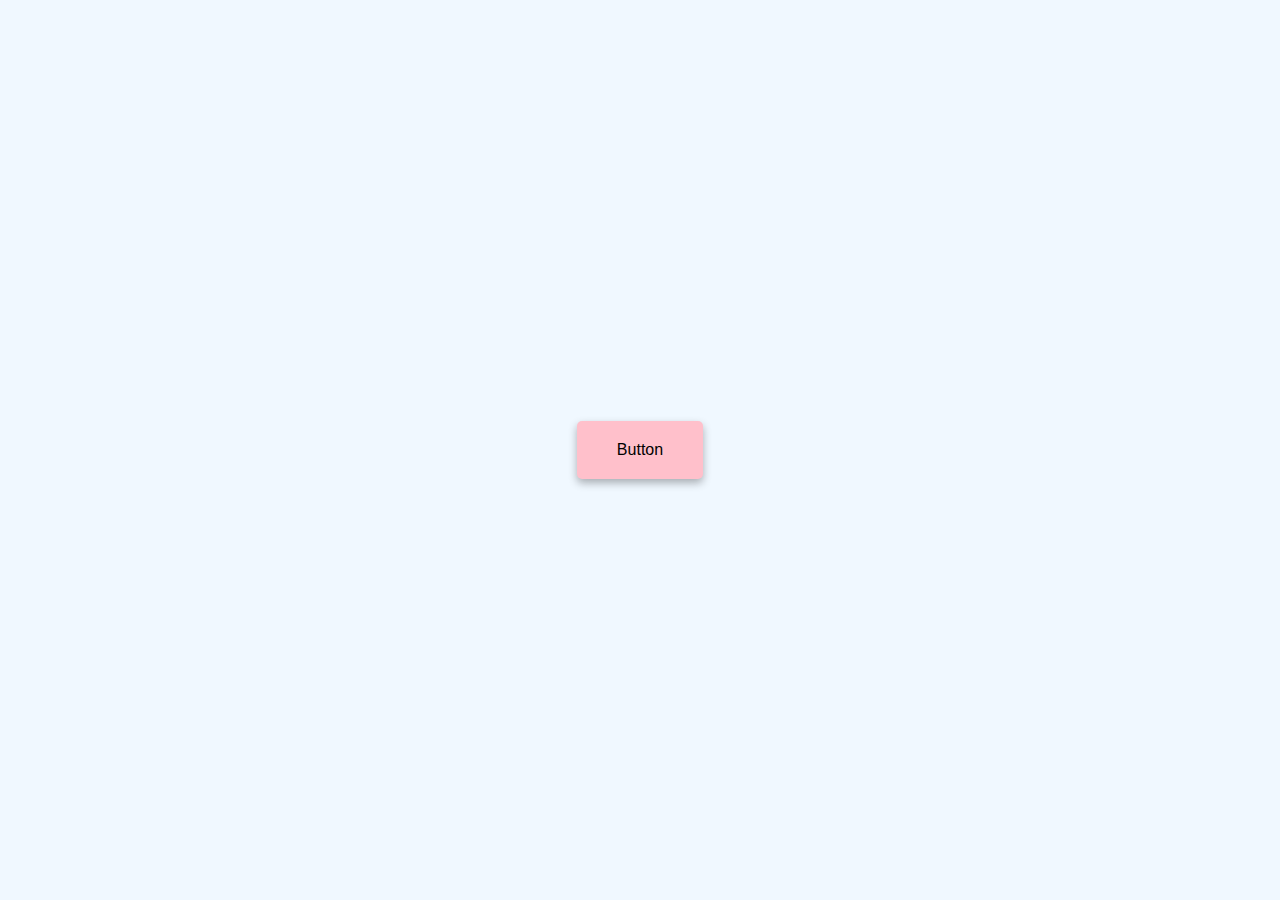
<file: button_ripple/index.html>
<!DOCTYPE html>
<html lang="en">
<head>
    <meta charset="UTF-8">
    <meta http-equiv="X-UA-Compatible" content="IE=edge">
    <meta name="viewport" content="width=device-width, initial-scale=1.0">
    <title>Button Ripple</title>
    <link rel="stylesheet" href="style.css">
    <script src="script.js" defer></script>
</head>
<body>
    <a href="#" class="btn"><span>Button</span></a>    
</body>
</html>
</file>
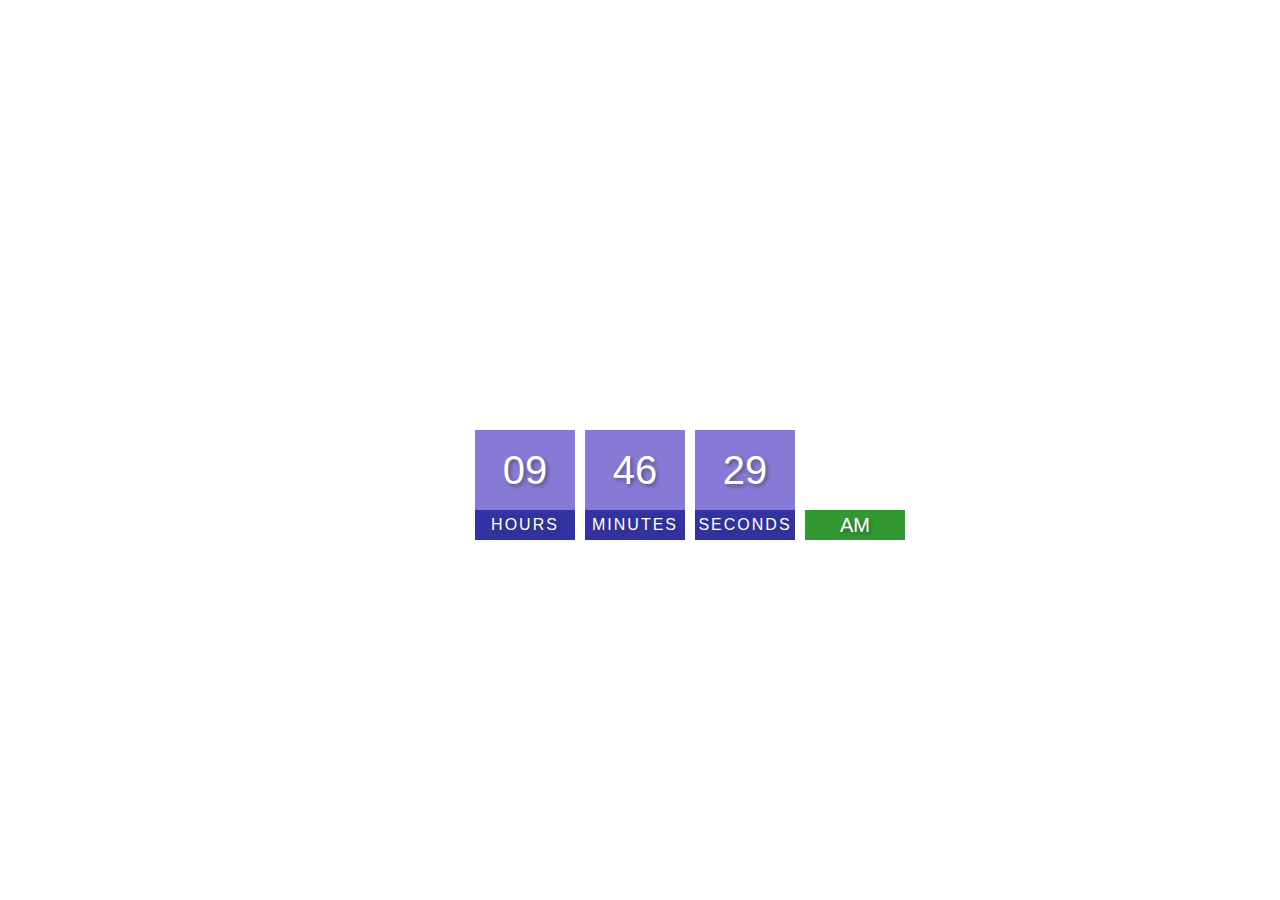
<file: digital clock/index.html>
<!DOCTYPE html>
<html lang="en">
<head>
    <meta charset="UTF-8">
    <meta http-equiv="X-UA-Compatible" content="IE=edge">
    <meta name="viewport" content="width=device-width, initial-scale=1.0">
    <title>Digital Clock</title>
    <link rel="stylesheet" href="style.css">
    <script src="script.js" defer></script>
</head>
<body>
    <h2>Digital CLock</h2>
    <div class="clock">
        <div>
            <span id="hour">00</span>
            <span class="text">Hours</span>
        </div>
        <div>
            <span id="minutes">00</span>
            <span class="text">Minutes</span>
        </div>
        <div>
            <span id="seconds">00</span>
            <span class="text">Seconds</span>
        </div>
        <div>
            <span id="ampm">AM</span>
        </div>
    </div>
</body>
</html>
</file>
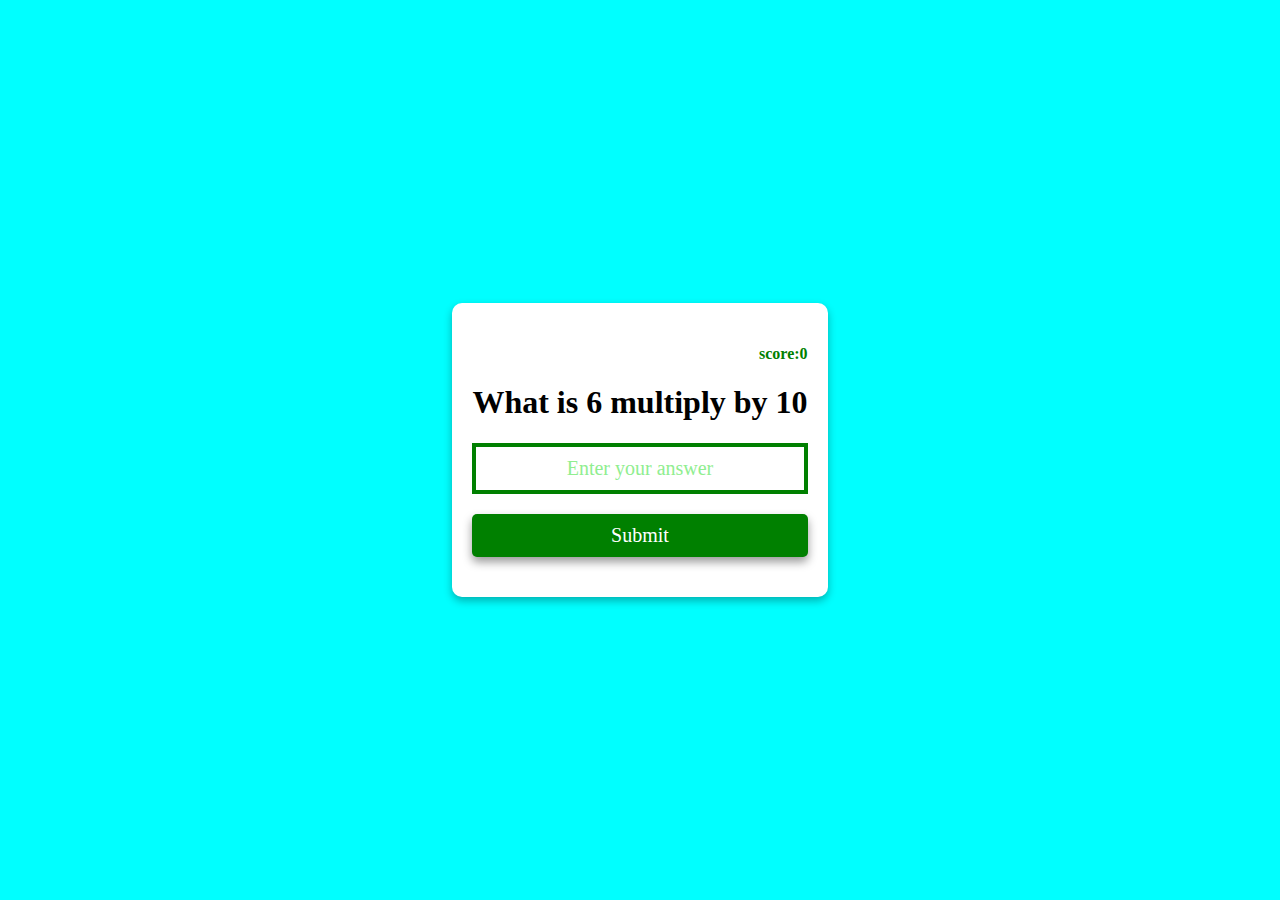
<file: Multiplication_App/index.html>
<!DOCTYPE html>
<html lang="en">
<head>
    <meta charset="UTF-8">
    <meta http-equiv="X-UA-Compatible" content="IE=edge">
    <meta name="viewport" content="width=device-width, initial-scale=1.0">
    <title>Multiplication App</title>
    <link rel="stylesheet" href="style.css">
    <script src="script.js" defer></script>
</head>
<body>
   <form class="form" id="form">
    <h4 class="score" id="score">score: 0</h4>
    <h1 id="question">What is 2 multiply by 6? </h1>
    <input type="text" class="input" id="input" placeholder="Enter your answer" autofocus autocomplete="off">
    <button type="submit" class="btn">Submit</button>
   </form> 
</body>

</html>
</file>
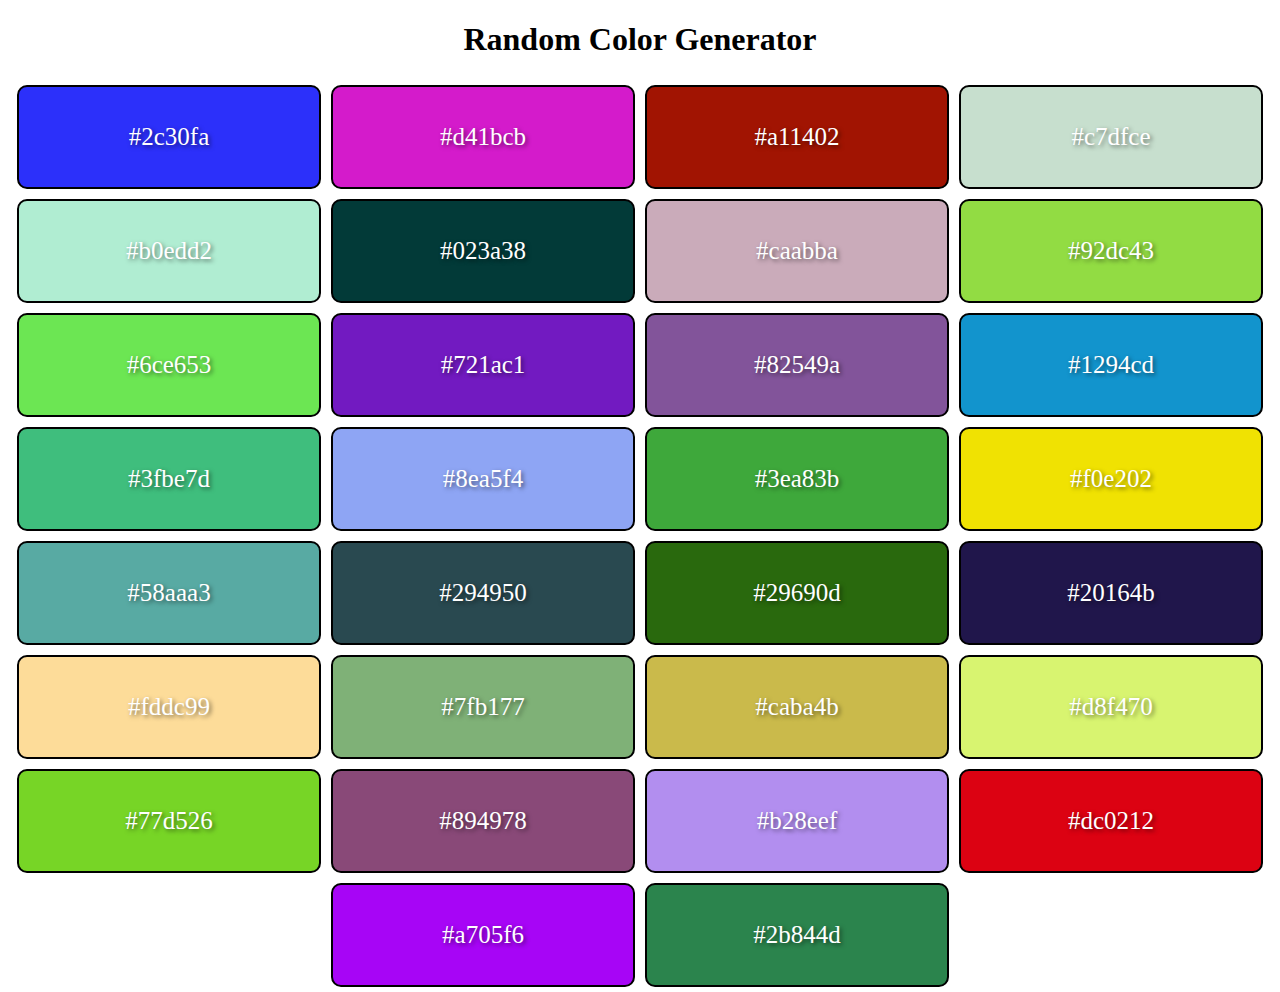
<file: randomcolorgenerator/index.html>
<!DOCTYPE html>
<html lang="en">
<head>
    <meta charset="UTF-8">
    <meta http-equiv="X-UA-Compatible" content="IE=edge">
    <meta name="viewport" content="width=device-width, initial-scale=1.0">
    <link rel="stylesheet" href="style.css">
    <title>Random Color Generator</title>
    <script src="script.js" defer></script>
</head>
<body>
    <h1>Random Color Generator</h1>
    <div class="container">
        
    </div>
</body>
</html>
</file>
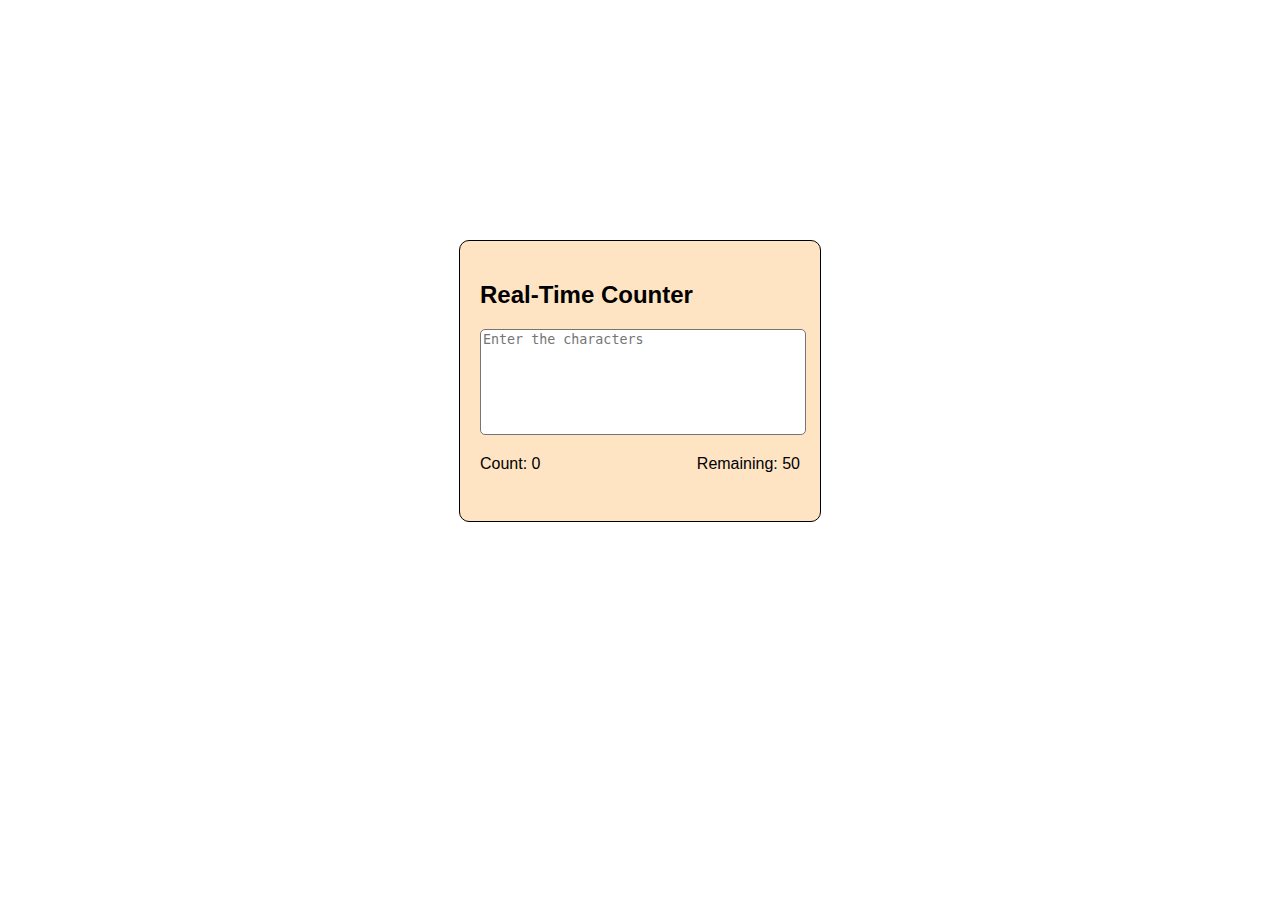
<file: realtime character counter/index.html>
<!DOCTYPE html>
<html lang="en">
<head>
    <meta charset="UTF-8">
    <meta http-equiv="X-UA-Compatible" content="IE=edge">
    <meta name="viewport" content="width=device-width, initial-scale=1.0">
    <title>Document</title>
    <link rel="stylesheet" href="style.css">
    <script src="script.js" defer></script>
</head>
<body>
    <div class="counter">
        <h2>Real-Time Counter</h2>
        <textarea  id="charinp" maxlength="50" placeholder="Enter the characters" ></textarea>
        <div class="bottom">
            <p>Count: <span id="count">0</span> </p>
            <p>Remaining: <span id="remaining">50</span></p>
        </div>
    </div>
</body>
</html>
</file>
<file: button_ripple/style.css>
body{
    margin:0;
    display: flex;
    justify-content: center;
    height: 100vh;
    align-items: center;
    background-color: aliceblue;
    font-family: sans-serif;
}
.btn{
    text-decoration: none;
    background-color: pink;
    padding: 20px 40px;
    border-radius: 5px;
    box-shadow: 0 4px 8px rgba(0, 0, 0, 0.3);
    color: black ;
    position: relative;
    overflow: hidden;
}
.btn span{
    position: relative;
    z-index: 1;
}
.btn::before{
    content:" ";
    position: absolute;
    background-color: orangered;
    width:0;
    height:0;
    left:var(--xPos);
    top: var(--yPos);
    transform: translate(-50%,-50%);
    border-radius: 50%;
    transition: width 0.5s, height 0.5s ;
}
.btn:hover::before{
    width:300px;
    height:300px;

}
</file>
<file: digital clock/style.css>
body{
    margin: 0;
    padding: 0;
    display: flex;
    flex-direction: column;
    font-family: sans-serif;
    justify-content: center;
    align-items: center;
    height: 100vh;
    background: url("https://images.unsplash.com/photo-1499002238440-d264edd596ec?ixlib=rb-1.2.1&ixid=MnwxMjA3fDB8MHxwaG90by1wYWdlfHx8fGVufDB8fHx8&auto=format&fit=crop&w=870&q=80");
    background-position: center;
    background-size: cover;
    background-repeat: no-repeat;
    color: white;
}
h2{
    text-transform: uppercase;
    letter-spacing: 4px;
    font-size: 25px;
    text-align: center;
}
.clock{
    display: flex;
    
}
.clock div{
    margin: 5px;
    position: relative;

}
.clock span{
    width:100px;
    height: 80px;
    background-color: slateblue;
    opacity: .8;
    display: flex;
    justify-content: center;
    align-items: center;
    font-size: 40px;
    text-shadow: 2px 2px 4px rgba(0, 0, 0, 0.6);
}
.clock .text{
    height: 30px;
    font-size: 16px;
    text-transform: uppercase;
    letter-spacing: 2px;
    background: darkblue;
    opacity: 0.8;    
}
.clock #ampm{
    position: absolute;
    bottom: 0;
    height: 30px;
    font-size: 20px;
    background: green;
}
</file>
<file: Multiplication_App/style.css>
body{
    margin: 0;
    display: flex;
    justify-content: center;
    height: 100vh;
    align-items: center;
    text-align: center;
    background-color: aqua;
    font-family: cursive;
}
.form{
    background-color: white;
    padding: 20px;
    box-shadow: 0 4px 8px rgba(0, 0, 0, 0.3);
    border-radius: 10px;
    margin: 10px;
}
.input{
    display: block;
    width: 100%;
    outline: none;
    box-sizing: border-box;
    font-size: 20px;
    text-align: center;
    padding: 10px 0px;
    border: 4px solid green;
    color: green;
}
.input::placeholder{
    color: lightgreen;
    font-family: cursive;
}
.btn{
    background-color: green;
    color:white;
    border: none;
    display: block;
    width:100%;
    padding: 10px;
    font-size: 20px;
    font-family: cursive;
    margin: 20px 0;
    border-radius: 5px;
    box-shadow: 0 5px 10px rgba(0,0,0,0.4);
    cursor: pointer;
}
.btn:hover{
    filter:brightness(0.9)
}
.score{
color: green;
text-align: right;
}
</file>
<file: randomcolorgenerator/style.css>
body{
    margin:0;
    font-family: cursive;
}
h1{
    text-align: center;
}
.container{
    display: flex;
    flex-wrap: wrap;
    justify-content: center;
}
.color-container{
    /* background-color: orange; */
    width: 300px;
    height: 100px;
    color: white;
    margin: 5px;
    display: flex;
    justify-content: center;
    align-items: center;
    font-size: 25px;
    text-shadow: 2px 2px 4px rgba(0,0,0,0.5);
    border: 2px solid black;
    border-radius: 10px;
}
</file>
<file: realtime character counter/style.css>
.counter
{
    width: 20rem;;
    height: 15rem;
    margin: 15rem auto;
    background-color: bisque;
    padding: 20px;
    border: 1px solid black;
    border-radius: 10px;
    font-family: Verdana, Geneva, Tahoma, sans-serif;
}
textarea{
    width:100%;
    height:100px;
    resize: none;
    border-radius: 5px;
    outline: none;
}
.bottom{
    width: 100%;
    display: flex;
    justify-content: space-between;
}
</file>
